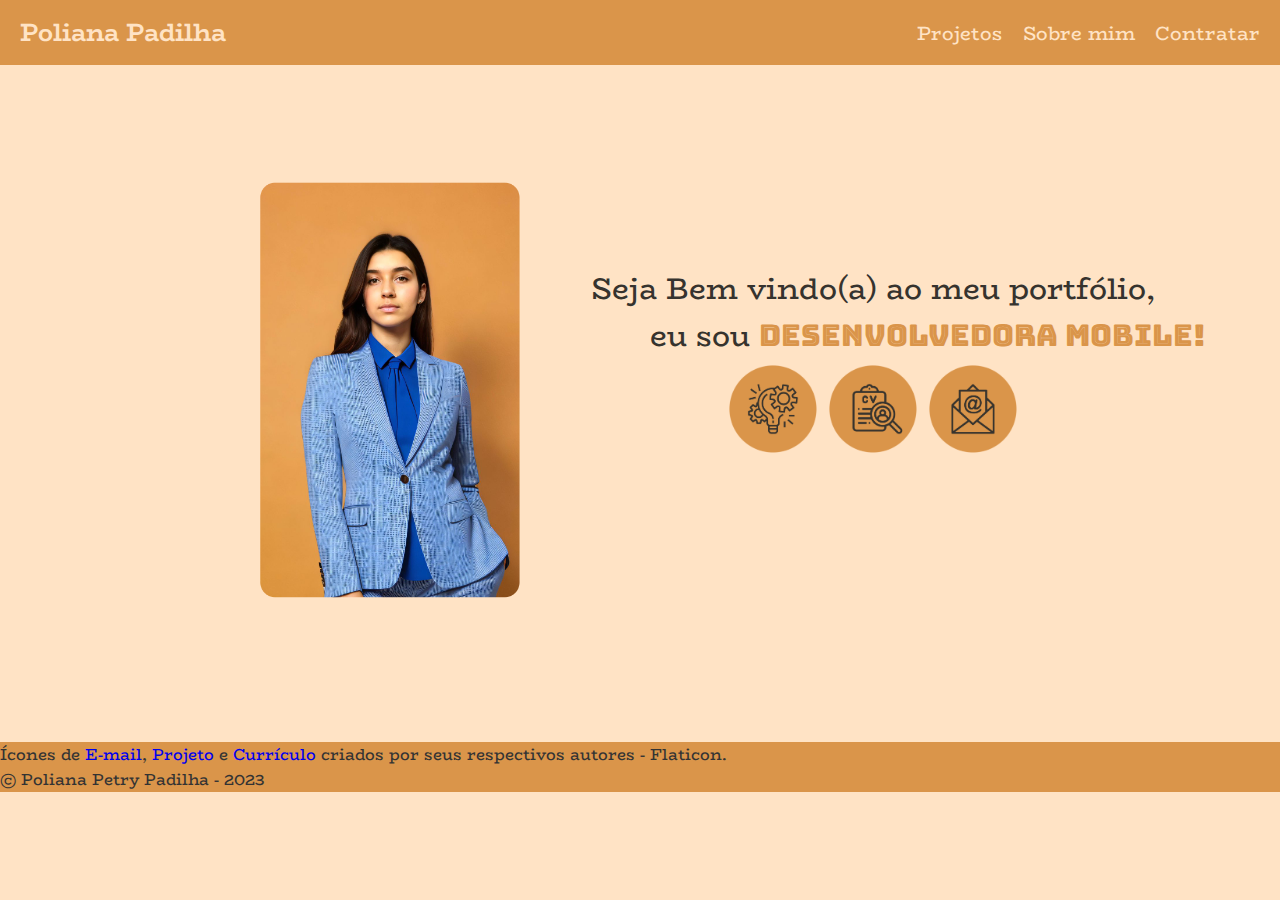
<file: index.html>
<!DOCTYPE html>
<html>
<head>
    <meta charset="UTF-8" />
    <title>Poliana Padilha</title>
    <link rel="stylesheet" href="style.css">
    <link rel="stylesheet" href="reset.css">
    <link rel="preconnect" href="https://fonts.googleapis.com">
<link rel="preconnect" href="https://fonts.gstatic.com" crossorigin>
<link href="https://fonts.googleapis.com/css2?family=BioRhyme:wght@300;400;700&family=Bungee+Inline&display=swap" rel="stylesheet">
</head>
<body>
    <header class="menu">
        <div class="logotipo">
            <a href="index.html"><p>Poliana Padilha</p></a>
        </div>
        <nav class="menu">
            <ul class="menu-desktop">
                <li><a href="ProjetosPage.html">Projetos</a></li>
                <li><a href="SobreMimPage.html">Sobre mim</a></li>
                <li><a href="ContratarPage.html">Contratar</a></li>

            </ul>
            <div class="menu-mobile">
            <div class="hamburguer" onclick="toggleMenu()">&#9776;</div>
                <ul id="menuDropdown" class="menu-dropdown">
                    <li><a href="ProjetosPage.html">Projetos</a></li>
                    <li><a href="SobreMimPage.html">Sobre mim</a></li>
                    <li><a href="ContratarPage.html">Contratar</a></li>
                </ul>
            </div>
        </nav>
    </header>
    <main class="Container">
        <aside>
            <img src="image/minha foto mobile.png" alt="Foto da Poliana" class="imagem-mobile">
            <img src="image/minha foto.png" alt="Foto da Poliana" class="imagem-desktop">
        </aside>
        <section class="texto-principal">
            <div class="texto-boas-vindas">
                <p>Seja Bem vindo(a) ao meu portfólio,<br>
                    <span class="alinhar">eu sou <span class="dev-mobile">Desenvolvedora Mobile!</span></span></p>
            </div>
            <div class="icones">
                <a href="ProjetosPage.html"><img src="image/Icone Projetos.png" alt="Projetos" class="projetos" onclick="animarBotao()"></a>
                <a href="Recursos/curriculo.pdf" download="Recursos/curriculo"><img src="image/icone curriculo.png" alt="Currículo" class="curriculo" onclick="animarBotao()"></a>
                <a href="ContratarPage.html"><img src="image/Icone email.png" alt="Email" class="email" onclick="animarBotao()"></a>
            </div>
        </section>
    </main>
    <footer>
        <p>Ícones de <a href="https://www.flaticon.com/br/icones-gratis/o-email" title="O email ícones criados por Muhammad Ali - Flaticon">E-mail</a>, <a href="https://www.flaticon.com/br/icones-gratis/projeto" title="Projeto ícones criados por dDara - Flaticon">Projeto</a> e <a href="https://www.flaticon.com/br/icones-gratis/pesquisa" title="Pesquisa ícones criados por Freepik - Flaticon">Currículo</a> criados por seus respectivos autores - Flaticon.</p>
        <p>&copy; Poliana Petry Padilha - 2023</p>
    </footer>
    <script src="Recursos/scripts.js"></script>
</body>
</html>
</file>
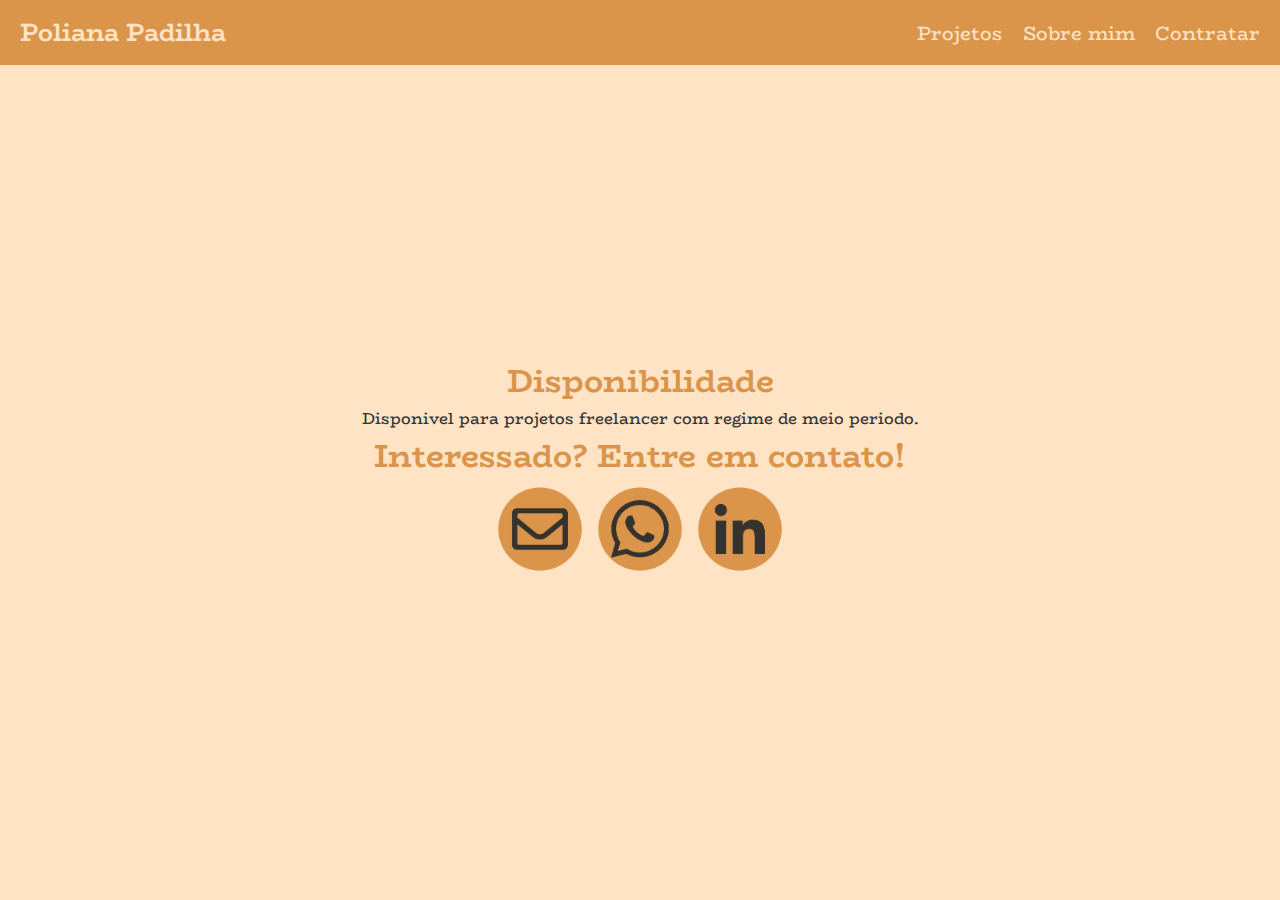
<file: ContratarPage.html>
<!DOCTYPE html>
<html>
<head>
    <meta charset="UTF-8" />
    <title>Poliana Padilha</title>
    <link rel="stylesheet" href="style.css">
    <link rel="stylesheet" href="ContratarStyle.css">
    <link rel="stylesheet" href="reset.css">
    <link rel="preconnect" href="https://fonts.googleapis.com">
<link rel="preconnect" href="https://fonts.gstatic.com" crossorigin>
<link href="https://fonts.googleapis.com/css2?family=BioRhyme:wght@300;400;700&family=Bungee+Inline&display=swap" rel="stylesheet">
</head>
<body>
    <header class="menu">
        <div class="logotipo">
            <a href="index.html"><p>Poliana Padilha</p></a>
        </div>
        <nav class="menu">
            <ul class="menu-desktop">
                <li><a href="ProjetosPage.html">Projetos</a></li>
                <li><a href="SobreMimPage.html">Sobre mim</a></li>
                <li><a href="ContratarPage.html">Contratar</a></li>

            </ul>
            <div class="menu-mobile">
            <div class="hamburguer" onclick="toggleMenu()">&#9776;</div>
                <ul id="menuDropdown" class="menu-dropdown">
                    <li><a href="ProjetosPage.html">Projetos</a></li>
                    <li><a href="SobreMimPage.html">Sobre mim</a></li>
                    <li><a href="ContratarPage.html">Contratar</a></li>
                </ul>
            </div>
        </nav>
    </header>
    <section>
        <div class="text">
                <h1>Disponibilidade</h1>
                <p>Disponivel para projetos freelancer com regime de meio periodo.</p>
                <h1>Interessado? Entre em contato!</h1>
                <div class="redes">
                    <a href="mailto:polianapetryy@gmail.com"><img src="image/email.png" alt="email" class="email"></a>
                    <a href="https://api.whatsapp.com/send?phone=5541996108520&text=Oi!%20gostaria%20de%20solicitar%20um%20or%C3%A7amento%20para%20um%20projeto%20que%20estou%20planejando.%20"><img src="image/whatsapp.png" class="email"></a>
                    <a href="https://www.linkedin.com/in/polianapadilha/"><img src="image/linkedin.png" alt="linkedin" class="email"></a>
                </div>
                
        </div>
    </section>
    <script src="Recursos/scripts.js"></script>
</body>
</html>
</file>
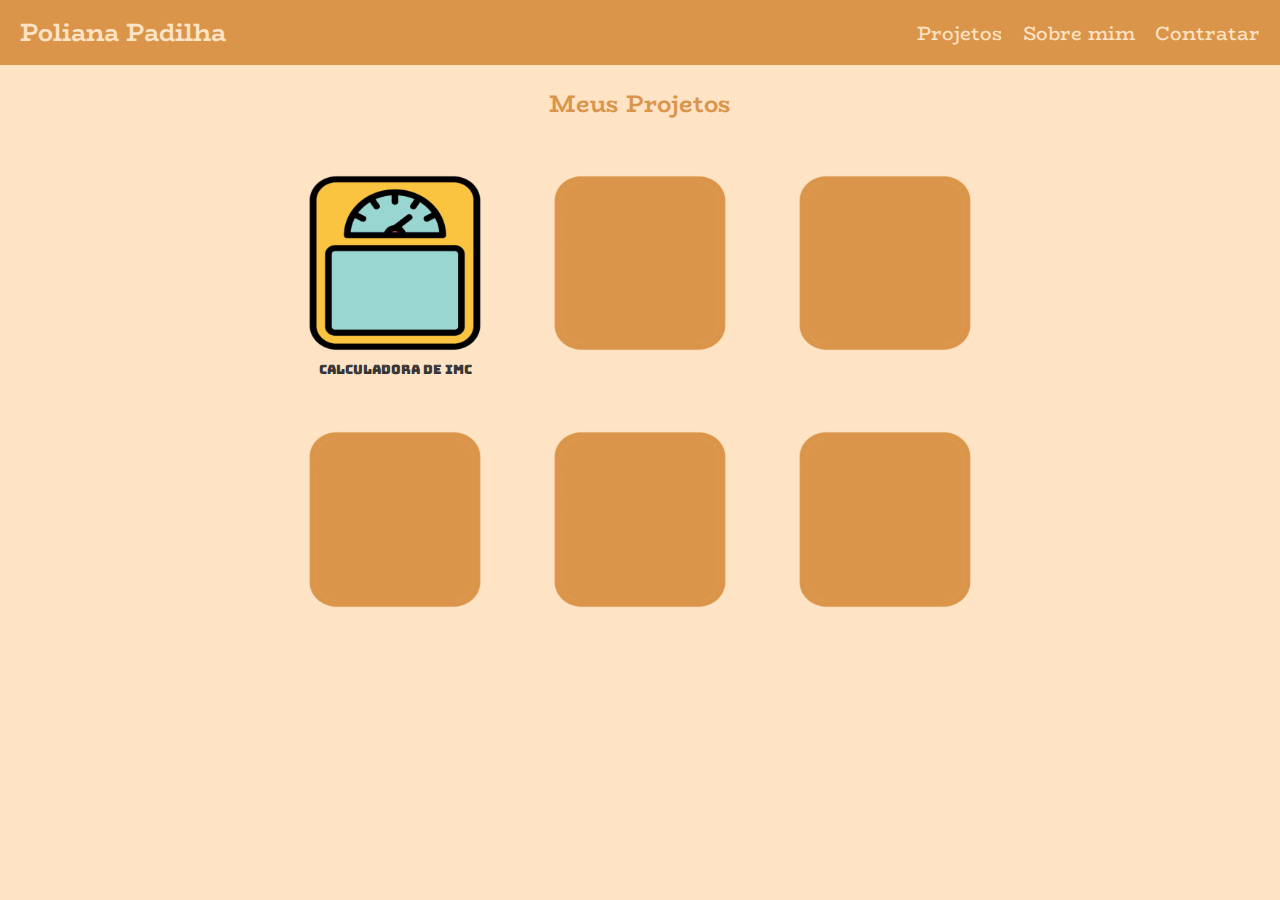
<file: ProjetosPage.html>
<!DOCTYPE html>
<html>
<head>
    <meta charset="UTF-8" />
    <title>Poliana Padilha</title>
    <link rel="stylesheet" href="reset.css">
    <link rel="stylesheet" href="style.css">
    <link rel="stylesheet" href="ProjetosStyle.css">
    <link rel="preconnect" href="https://fonts.googleapis.com">
<link rel="preconnect" href="https://fonts.gstatic.com" crossorigin>
<link href="https://fonts.googleapis.com/css2?family=BioRhyme:wght@300;400;700&family=Bungee+Inline&display=swap" rel="stylesheet">
</head>
<body>
    <header class="menu">
        <div class="logotipo">
            <a href="index.html"><p>Poliana Padilha</p></a>
        </div>
        <nav class="menu">
            <ul class="menu-desktop">
                <li><a href="ProjetosPage.html">Projetos</a></li>
                <li><a href="SobreMimPage.html">Sobre mim</a></li>
                <li><a href="ContratarPage.html">Contratar</a></li>
            </ul>
            <div class="menu-mobile">
            <div class="hamburguer" onclick="toggleMenu()">&#9776;</div>
                <ul id="menuDropdown" class="menu-dropdown">
                    <li><a href="ProjetosPage.html">Projetos</a></li>
                    <li><a href="SobreMimPage.html">Sobre mim</a></li>
                    <li><a href="ContratarPage.html">Contratar</a></li>
                </ul>
            </div>
        </nav>
    </header>
    <section class="geral">
        <h2>Meus Projetos</h2>
        <div class="LocalProjetos">
            <div class="calculadora-imc">
                <a href="https://github.com/CodePoliX/CalculadoraDeImc/blob/main/README.md"><img src="image/balance icon.png" alt="Calculadora de Imc"></a>
                <p>Calculadora de Imc</p>
            </div>
            <div class="local">
                <img src="image/void icon.png" alt="void">
            </div>
            <div class="local">
                <img src="image/void icon.png" alt="void">
            </div>
            
        </div>
        <div class="LocalProjetos">
            <div class="local">
                <img src="image/void icon.png" alt="void">
            </div>
            <div class="local">
                <img src="image/void icon.png" alt="void">
            </div>
            <div class="local">
                <img src="image/void icon.png" alt="void">
            </div>
        
    </section>
    <script src="Recursos/scripts.js"></script> 
</body>
</html>
</file>
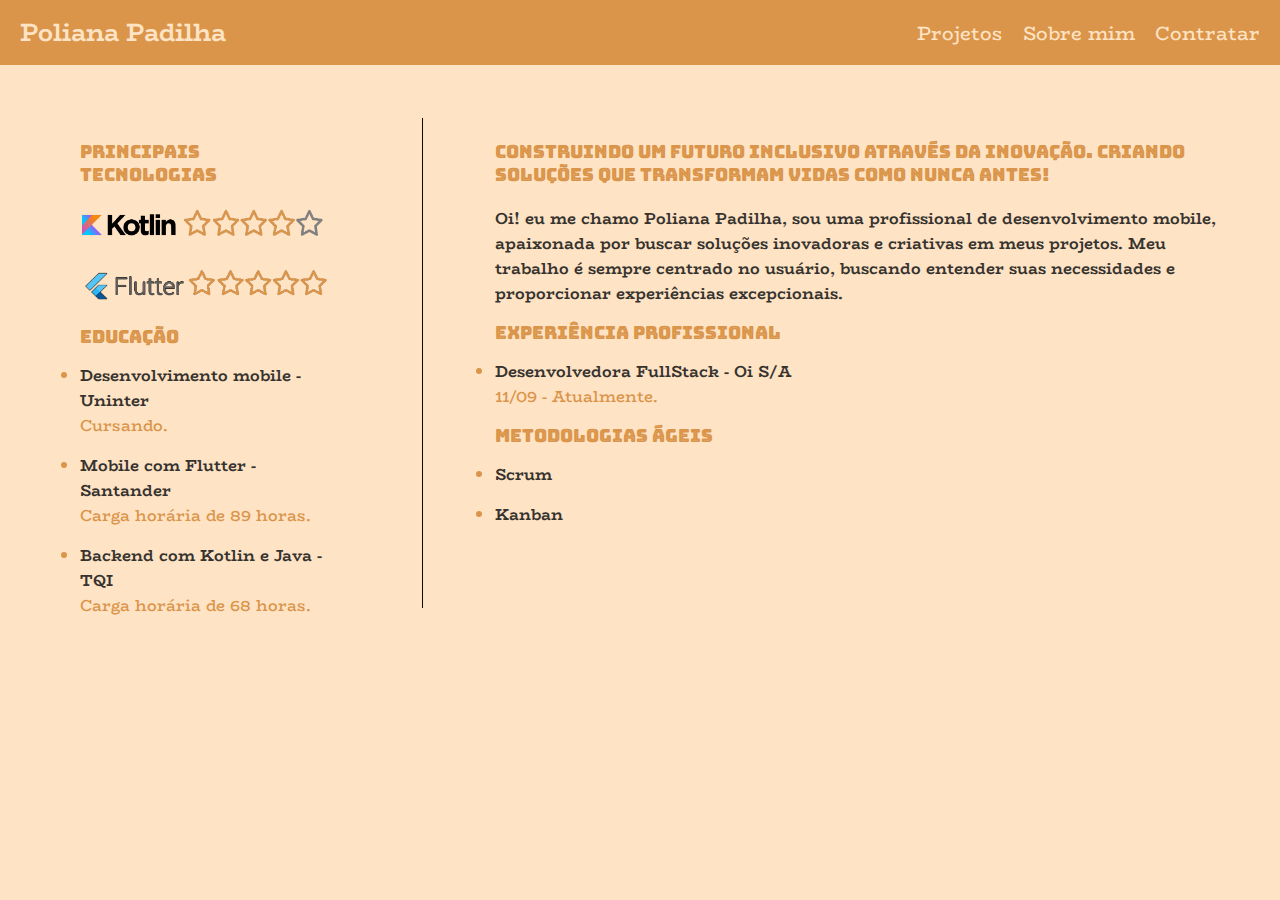
<file: SobreMimPage.html>
<!DOCTYPE html>
<html>
<head>
    <meta charset="UTF-8" />
    <title>Poliana Padilha</title>
    <link rel="stylesheet" href="reset.css">
    <link rel="stylesheet" href="style.css">
    <link rel="stylesheet" href="SobremimStyle.css">
    <link rel="preconnect" href="https://fonts.googleapis.com">
<link rel="preconnect" href="https://fonts.gstatic.com" crossorigin>
<link href="https://fonts.googleapis.com/css2?family=BioRhyme:wght@300;400;700&family=Bungee+Inline&display=swap" rel="stylesheet">
</head>
<body>
    <header class="menu">
        <div class="logotipo">
            <a href="index.html"><p>Poliana Padilha</p></a>
        </div>
        <nav class="menu">
            <ul class="menu-desktop">
                <li><a href="ProjetosPage.html">Projetos</a></li>
                <li><a href="SobreMimPage.html">Sobre mim</a></li>
                <li><a href="ContratarPage.html">Contratar</a></li>
            </ul>
            <div class="menu-mobile">
            <div class="hamburguer" onclick="toggleMenu()">&#9776;</div>
                <ul id="menuDropdown" class="menu-dropdown">
                    <li><a href="ProjetosPage.html">Projetos</a></li>
                    <li><a href="SobreMimPage.html">Sobre mim</a></li>
                    <li><a href="ContratarPage.html">Contratar</a></li>
                </ul>
            </div>
        </nav>
    </header>
    <section class="textos">
        <div class="tecnologias">
            <p class="titulo">Principais Tecnologias</p>
            <img src="image/kotlin (1).png" alt="Kotlin">
            <img src="image/flutter.png" alt="Flutter">
            <p class="titulo">Educação</p>
            <ul>
                <li><p><span class="curso">Desenvolvimento mobile - Uninter</span><br>Cursando.</p></li>
                <li><p><span class="curso">Mobile com Flutter - Santander </span><br>Carga horária de 89 horas.</p></li>
                <li><p><span class="curso">Backend com Kotlin e Java - TQI </span><br>Carga horária de 68 horas.</p></li>
                </ul>
        </div>
        <img src="image/linha.png" class="linha">
        <div class="sobre">
            <p class="titulo">Construindo um futuro inclusivo através da inovação.
                Criando soluções que transformam vidas como nunca
                antes!</p>
            <p class="apresentação">Oi! eu me chamo Poliana Padilha,
                    sou uma profissional de desenvolvimento mobile, apaixonada por buscar soluções inovadoras e criativas em meus projetos.
                    Meu trabalho é sempre centrado no usuário, buscando entender suas necessidades e proporcionar experiências excepcionais. </p>
            <p class="titulo">Experiência Profissional</p>
            <ul>
                <li><p><span class="curso">Desenvolvedora FullStack - Oi S/A</span> <br> 11/09 - Atualmente.</p></li>
            </ul>
            <p class="titulo">Metodologias ágeis</p>
            <ul>
                <li><p class="curso">Scrum</p></li>
                <li><p class="curso">Kanban</p></li>
            </ul>
        </div>
        <div class="tecnologias-mobile">
            <p class="titulo">Principais Tecnologias</p>
            <img src="image/kotlin (1).png" alt="Kotlin">
            <img src="image/flutter.png" alt="Flutter">
            <p class="titulo">Educação</p>
            <ul>
                <li><p><span class="curso">Desenvolvimento mobile - Uninter</span><br>Cursando.</p></li>
                <li><p><span class="curso">Mobile com Flutter - Santander </span><br>Carga horária de 89 horas.</p></li>
                <li><p><span class="curso">Backend com Kotlin e Java - TQI </span><br>Carga horária de 68 horas.</p></li>
                </ul>
        </div>
    </section>
    <script src="Recursos/scripts.js"></script>
</body>
</html>
</file>
<file: style.css>
body {
    background-color: #FFE3C5;
    color: #333;
    font-family: 'BioRhyme', serif;
    font-size: 16px;
    height: 100vh;
    /* Outras propriedades de estilo que você desejar */
}

header.menu {
    background-color: #DA954A;
    display: flex;
    justify-content: space-between;
    align-items: center;
    padding: 13px 20px;
}

footer{
    background-color: #DA954A;
    margin-top: 20px;
}

a{
    text-decoration: none;
}
/* Estilos para o logotipo */
.logotipo img {
    max-width: 100px;
}

.logotipo p {
    color: #FFE3C5;
    font-size: 25px;
    font-family: 'BioRhyme', serif;
    font-weight: 700;
}

/* Estilos para o menu de navegação */
.menu ul {
    list-style: none;
    padding: 0;
    margin: 0;
    display: flex; /* Alinhar os itens na horizontal */
    align-items: center; /* Centralizar verticalmente */
}

.menu ul li {
    margin-left: 20px;
}

.menu ul li:first-child {
    margin-left: 0;
}

.menu ul li a {
    text-decoration: none;
    color: #FFE3C5;
    font-weight: 400;
    font-size: larger;
    font-family: 'BioRhyme', serif;
}

/* Estilos para o menu hamburguer em telas menores */
.menu-mobile {
    display: none;
}

.hamburguer {
    cursor: pointer;
    font-size: 24px;
}

.menu-dropdown {
    display: none;
    background-color: #DA954A;
    position: absolute;
    top: 60px;
    right: 20px;
    z-index: 1;
    padding: 10px;
}

.menu-dropdown li {
    margin: 5px 0;
}

.menu-dropdown a {
    color: #FFE3C5;
    text-decoration: none;
}

.projetos:hover::after{
    content: "Projetos";
    position: absolute;
}
/* Media query para telas menores, como dispositivos móveis */
@media (max-width: 767px) {
    footer{
        margin-top: 80px;
    }
    .menu ul {
        display: none; /* Ocultar o menu de desktop em telas menores */
    }

    .menu-mobile {
        display: block; /* Exibir o menu hamburguer em telas menores */
    }

    /* Estilos para o menu hamburguer em telas menores */
    .menu-mobile .hamburguer {
        display: block;
        cursor: pointer;
        font-size: 24px;
        color: #FFE3C5;
    }

    /* Estilos para o menu dropdown em telas menores */
    .menu-mobile .menu-dropdown {
        display: none;
        background-color: #ff9b3686;
        position: absolute;
        top: 60px;
        right: 20px;
        z-index: 1;
        padding: 10px;
    }

    .menu-mobile .menu-dropdown li {
        margin: 5px 0;
    }

    .menu-mobile .menu-dropdown a {
        color: #FFE3C5;
        text-decoration: none;
    }

    .logotipo p {
        color: #FFE3C5;
        font-size: 20px;
        font-family: 'BioRhyme', serif;
        font-weight: 700;
    }

    aside .imagem-desktop{
        display: none;
    }

    aside .imagem-mobile{
        width: 200px;
        display: flex;
        margin: 0 auto;
    }

    .texto-principal{
        color: #36332e;
        margin-left: -10px;
        display: flex;   
        align-items: center;
        font-size: 14px;
        font-weight: 400;
        font-family: 'BioRhyme', serif;
        flex-direction: column;
    }

    .alinhar{
        margin-left: 10px;
    }

    .dev-mobile{
        font-size: 15px;
        color: #DA954A;
        font-family: 'Bungee Inline', sans-serif;
    }
    .icones{
        display: flex;
        flex-direction: row;
    }

    .projetos, .curriculo, .email{
        width: 60px;
    }
}
@media (min-width: 767px) and (max-width: 1023px) {
    /* Estilos para tablets em modo retrato */
    aside .imagem-desktop{
        display: flex;
        width: 250px;
        margin: 140px 50px;
        max-width: 250px;
    }
    .Container{
        display: flex;
        flex-direction: row;
    }

    .texto-principal{
        margin-top: 250px;
        color: #36332e;
        margin-left: -10px;
        display: flex;   
        align-items: center;
        font-size: 22px;
        font-weight: 400;
        font-family: 'BioRhyme', serif;
        flex-direction: column;
    }

    .alinhar{
        margin-left: 40px;
    }

    .icones{
        display: flex;
        flex-direction: row;
    }

    .projetos, .curriculo, .email{
        width: 100px;
    }

    .dev-mobile{
        font-size: 20px;
        color: #DA954A;
        font-family: 'Bungee Inline', sans-serif;
    }

    aside .imagem-mobile{
        display: none;
    }
}

@media (min-width: 1024px) {
    /* Estilos para tablets em modo paisagem e desktops */
    aside .imagem-desktop{
        width: 300px;
        margin: 100px 240px;
        margin-right: 0%;
        max-width: 300px;
    }

    .texto-principal{
        margin-top: 200px;
        font-size: 30px;
        color: #36332e;
        display: flex;
        flex-direction: column;
        align-items: center;
        font-family: 'BioRhyme', serif;
    }

    .texto-boas-vindas{
        text-align: center;
    }

    .alinhar{
        margin-left: 110px;
    }

    .dev-mobile{
        color: #DA954A;
        font-family: 'Bungee Inline', sans-serif;
    }

    .Container{
        display: flex;
        flex-direction: row;
    }
    aside .imagem-mobile{
        display: none;
    }

    .icones{
        display: flex;
        flex-direction: row;
    }

    .projetos, .curriculo, .email{
        width: 100px;
    }
}
</file>
<file: ContratarStyle.css>
section {
    display: flex;
    justify-content: center;
    align-items: center;
    height: 90vh; /* Define a altura da seção como 100% da altura da viewport */
    text-align: center; /* Centraliza o texto horizontalmente */
  }

h1{
    color: #DA954A;
}
.redes{
  display: flex;
  justify-content: center;
}

@media (max-width: 767px) {
  .text p, a{
    font-size: small;
  }
  
  h1{
    font-size: large;
  }
}
</file>
<file: ProjetosStyle.css>
.LocalProjetos{
    display: flex;
    flex-direction: row;
    margin: 50px 300px;
    justify-content: space-between;
}

.geral h2{
    justify-content: space-between;
    text-align: center;
    margin: 20px 30px;
    color: #DA954A;
    font-size: x-large;
}

.calculadora-imc p{
    text-align: center;
    font-family: 'Bungee Inline', sans-serif;
    font-size: small;
}

.calculadora-imc img{
    max-width: 190px;
}

.local img{
    max-width: 190px;
}

/* Media query para telas menores, como dispositivos móveis */
@media (max-width: 767px) {
    .LocalProjetos{
        margin: 30px 10px;
    }

    .calculadora-imc img{
        max-width: 90px;
    }
    .calculadora-imc{
        max-width: 100px;
    }

    .calculadora-imc p{
        font-size: 9px;
        font-family: 'BioRhyme', serif;
        font-weight: 700;
    }

    .local img{
        max-width: 90px;
    }
}

/* Estilos para tablets em modo retrato */
@media (min-width: 767px) and (max-width: 1023px) {
    .LocalProjetos{
        margin: 50px 10px;
    }
}

/* Estilos para tablets em modo paisagem e desktops */
@media (min-width: 1024px) {}
</file>
<file: SobremimStyle.css>
.textos{
    display: flex;
    flex-direction: row;
}
.titulo{
    margin-top: 15px;
    font-size: large;
    color: #DA954A;
    font-family: 'Bungee Inline', sans-serif;
}
.tecnologias img{
/* Altura de 30% do contêiner pai */
    flex-direction: row;
    display: flex;
    max-width: 250px;
    justify-content: space-between;
    margin-top: 20px;
    margin-bottom: 20px;
}

.tecnologias{
    margin: 60px 80px;
}

.linha{
    margin-top: 40pt;
    max-width: 30pt;
    max-height: 490px;
}

ul{
    font-weight: 500;
}

.tecnologias li{
    margin-top: 15px;
    color: #DA954A;
}

.sobre li{
    margin-top: 15px;
    color: #DA954A;
}

.curso{
    color: #36332e;
    font-weight: 700;
}
.sobre{
    max-width: 650px;
    margin: 60px;
}

.apresentação{
    margin-top: 20px;
    color: #36332e;
    font-weight: 700;
}

/* Media query para telas menores, como dispositivos móveis */
@media (max-width: 767px) {
    .textos{
        display: flex;
        flex-direction: column;
    }

    .linha{
        display: none;
    }

    .tecnologias{
        display: none;
    }

    .sobre{
        max-width: 90%;
        margin: 0px 20px;
    }

    .titulo{
        font-size:9pt;
    }

    .apresentação{
        font-size: small;
    }

    .curso{
        font-size: small;
    }

    .tecnologias-mobile li{
        font-size: small;
        color: #DA954A;
    }

    .sobre li{
        font-size: small;
    }

    .tecnologias-mobile img{
        /* Altura de 30% do contêiner pai */
            flex-direction: row;
            display: flex;
            display: block;
            max-width: 150px;
            justify-content: space-between;
            margin-top: 20px;
            margin-bottom: 20px;
        }
        
        .tecnologias-mobile{
            margin-left: 25px;
            margin-bottom: 20px;
        }
}

/* Estilos para tablets em modo retrato */
@media (min-width: 767px) and (max-width: 1023px) {
    .tecnologias-mobile{
        display: none;
    }
    .tecnologias{
        margin: 10px 60px;
    }

    .sobre{
        margin: 10px 30px;
    }

    .titulo{
        font-size: 10pt;
    }

    .apresentação{
        font-size: 10pt;
    }

    .sobre li{
        font-size: 10pt;
    }

    .tecnologias li{
        font-size: 10pt;
    }

    .tecnologias img{
        max-width: 200px;
    }
}

/* Estilos para tablets em modo paisagem e desktops */
@media (min-width: 1024px) {
    .sobre{
        max-width: 800px;
        margin: 60px;
    }

    
    .tecnologias-mobile{
        display: none;
    }
}
</file>
